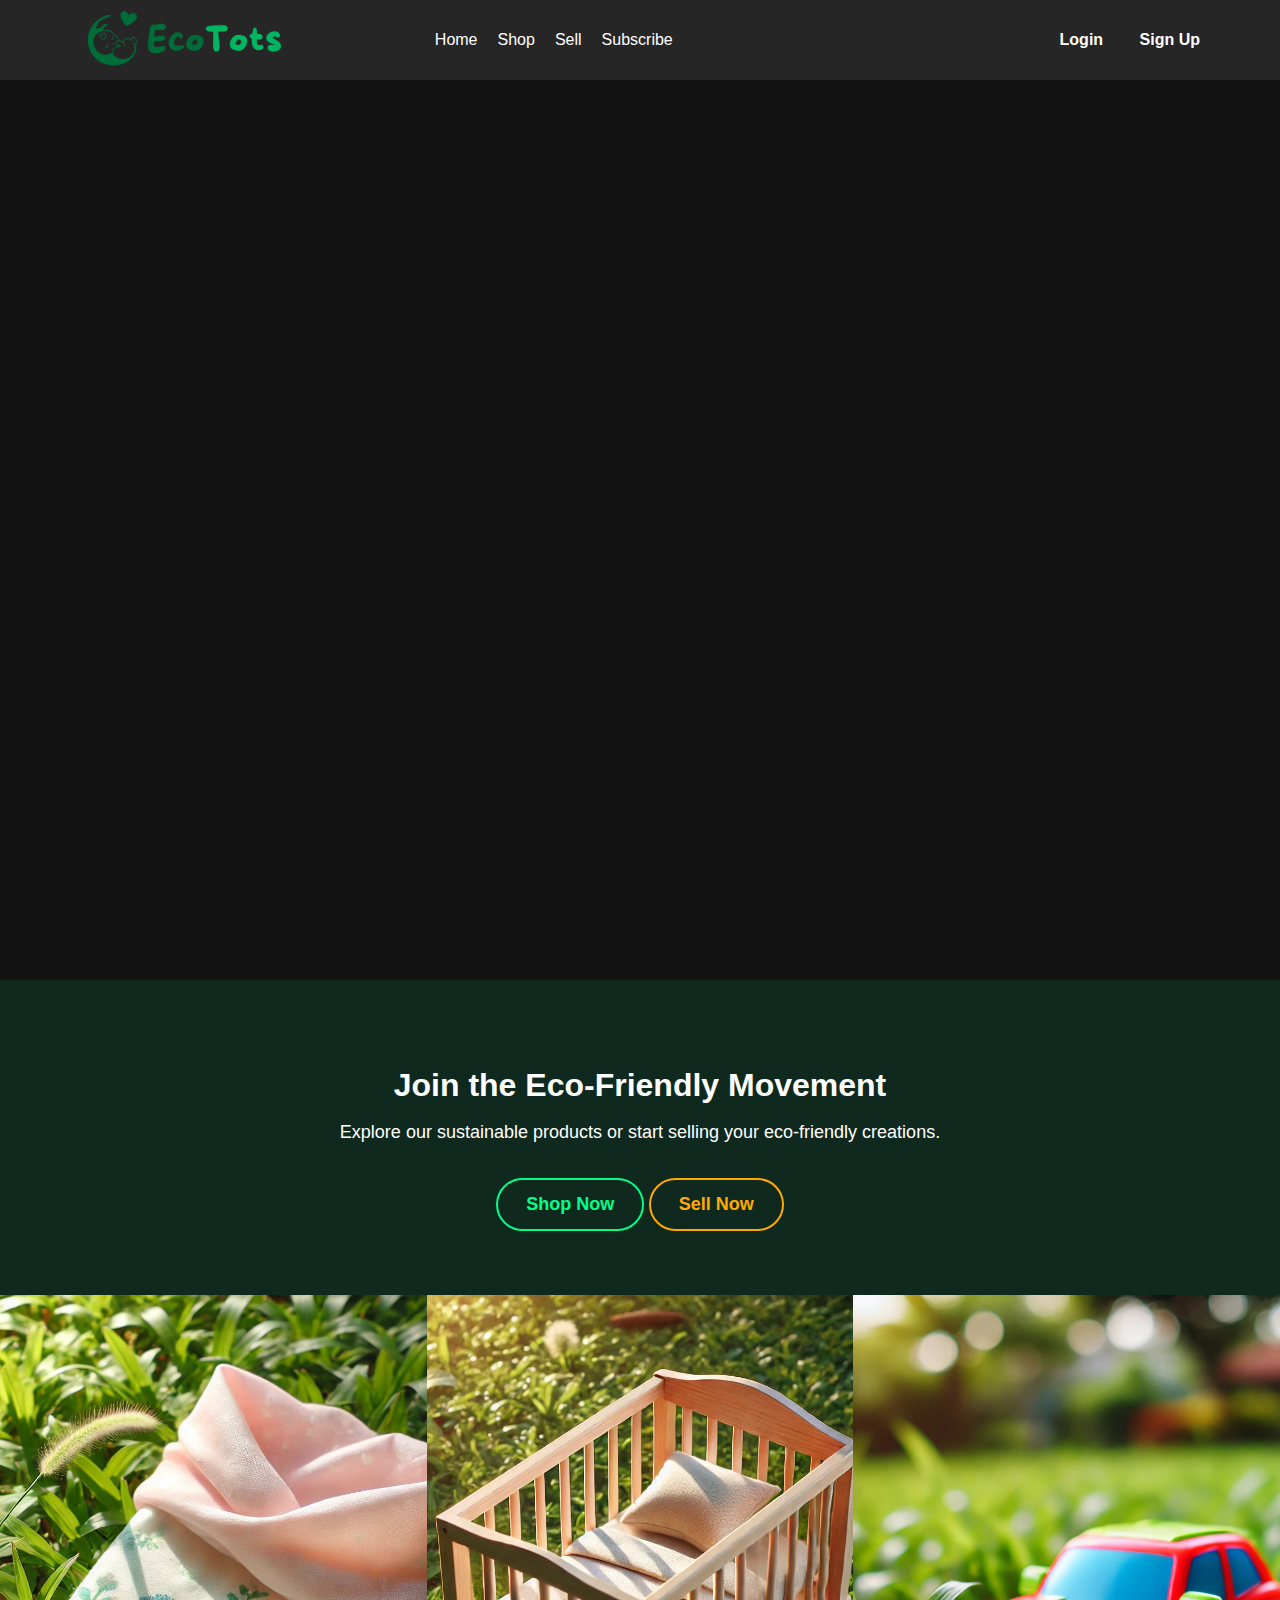
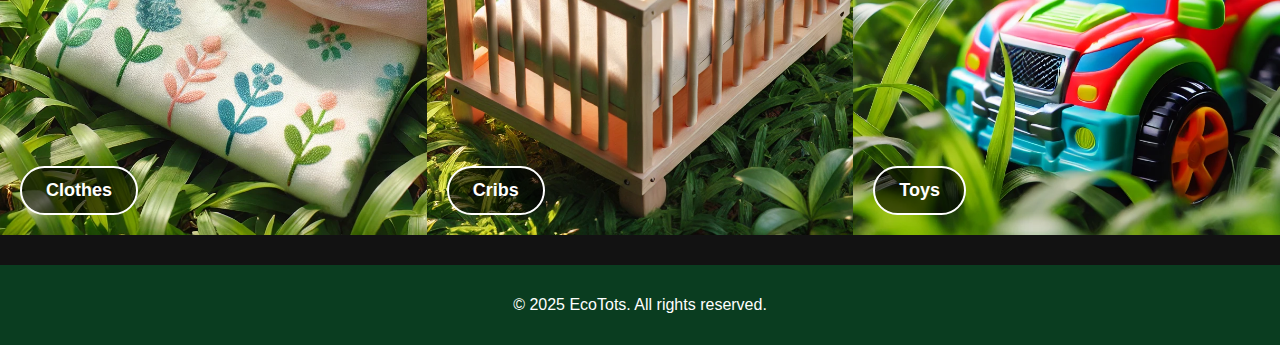
<file: index.html>
<!DOCTYPE html>
<html lang="en">
<head>
    <meta charset="UTF-8">
    <meta name="viewport" content="width=device-width, initial-scale=1.0">
    <title>EcoTots - Your Ultimate Shopping Destination</title>
    <link rel="stylesheet" href="styles.css">
</head>
<body>
    <header>
        <div class="container">
            <div class="logo">
                <img src="logo.png" alt="EcoTots Logo">
            </div>
            <nav>
                <ul>
                    <li><a href="#">Home</a></li>
                    <li><a href="shop.html">Shop</a></li>
                    <li><a href="sell.html">Sell</a></li>
                    <li><a href="#">Subscribe</a></li>
                </ul>
            </nav>
            <div class="auth-buttons">
                <a href="#" class="btn-login">Login</a>
                <a href="#" class="btn-signup">Sign Up</a>
            </div>
        </div>
    </header>
    
    

    <section class="hero">
    </section>    

    <section class="cta-section">
        <h2>Join the Eco-Friendly Movement</h2>
        <p>Explore our sustainable products or start selling your eco-friendly creations.</p>
        <div class="cta-buttons">
            <a href="#" class="btn">Shop Now</a>
            <a href="#" class="btn btn-secondary">Sell Now</a>
        </div>
    </section>

    <section class="categories">
        <div class="category" style="background-image: url('baby_clothes.webp');">
            <a href="#" class="category-btn">Clothes</a>
        </div>
        <div class="category" style="background-image: url('cribs.webp');">
            <a href="#" class="category-btn">Cribs</a>
        </div>
        <div class="category" style="background-image: url('toycar.webp');">
            <a href="#" class="category-btn">Toys</a>
        </div>
    </section>

    <footer>
        <p>&copy; 2025 EcoTots. All rights reserved.</p>
    </footer>
</body>
</html>
</file>
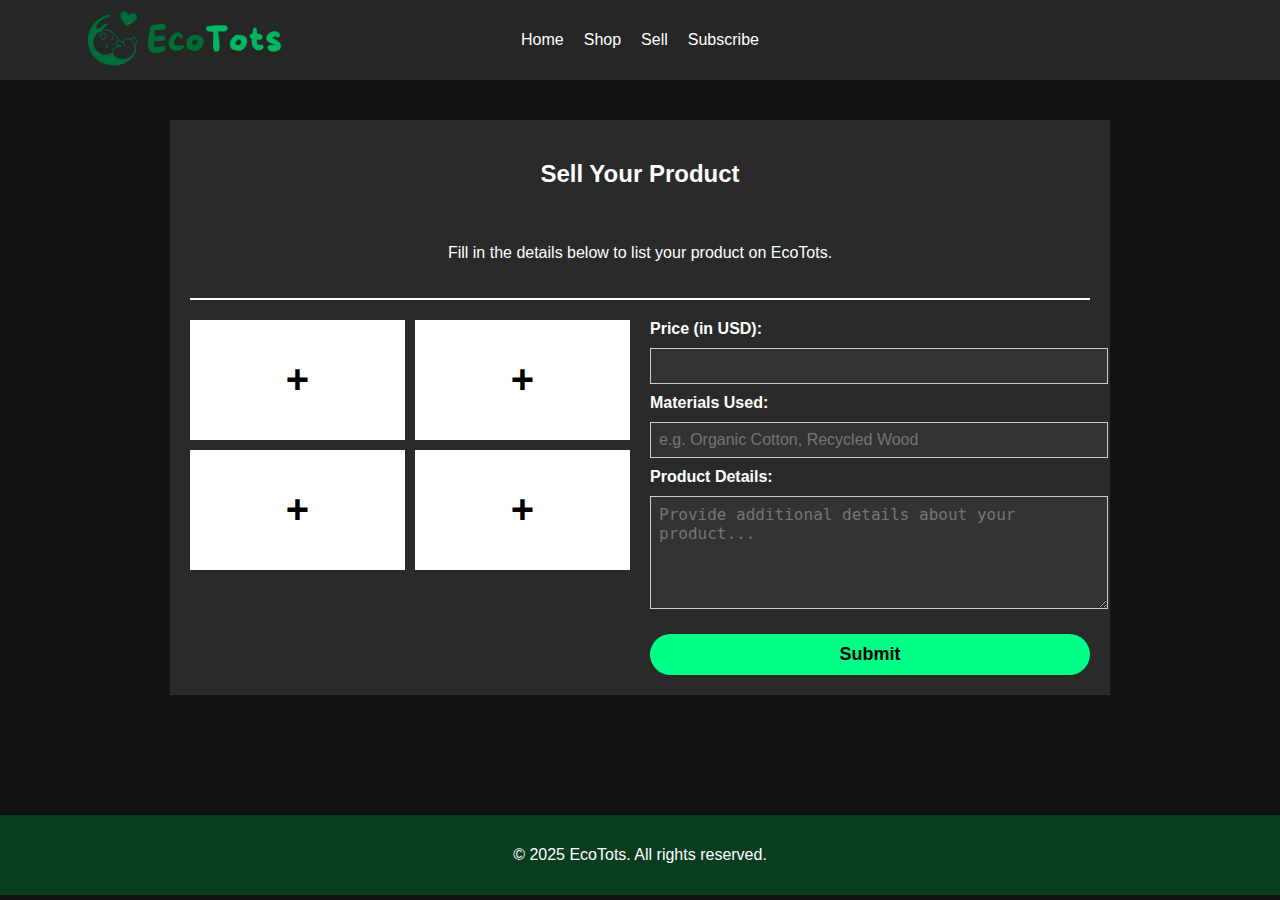
<file: sell.html>
<!DOCTYPE html>
<html lang="en">
<head>
    <meta charset="UTF-8">
    <meta name="viewport" content="width=device-width, initial-scale=1.0">
    <title>Sell - EcoTots</title>
    <link rel="stylesheet" href="styles.css">
</head>
<body>

    <!-- HEADER -->
    <header>
        <div class="container">
            <div class="logo">
                <a href="index.html"><img src="logo.png" alt="EcoTots Logo"></a>
            </div>
            <nav>
                <ul>
                    <li><a href="index.html">Home</a></li>
                    <li><a href="shop.html">Shop</a></li>
                    <li><a href="#">Sell</a></li>
                    <li><a href="#">Subscribe</a></li>
                </ul>
            </nav>
        </div>
    </header>

    <!-- SELL FORM -->
    <section class="sell-container">
        <h2>Sell Your Product</h2>
        <p>Fill in the details below to list your product on EcoTots.</p>

        <div class="sell-form-container">
            <!-- Left Section: Image Upload Grid -->
            <div class="image-upload-section">
                <div class="image-grid">
                    <div class="upload-box" onclick="document.getElementById('file-upload-1').click()">
                        <input type="file" id="file-upload-1" name="product-images[]" accept="image/*" hidden>
                        <span>+</span>
                    </div>
                    <div class="upload-box" onclick="document.getElementById('file-upload-2').click()">
                        <input type="file" id="file-upload-2" name="product-images[]" accept="image/*" hidden>
                        <span>+</span>
                    </div>
                    <div class="upload-box" onclick="document.getElementById('file-upload-3').click()">
                        <input type="file" id="file-upload-3" name="product-images[]" accept="image/*" hidden>
                        <span>+</span>
                    </div>
                    <div class="upload-box" onclick="document.getElementById('file-upload-4').click()">
                        <input type="file" id="file-upload-4" name="product-images[]" accept="image/*" hidden>
                        <span>+</span>
                    </div>
                </div>
            </div>

            <!-- Right Section: Product Form -->
            <div class="product-details-section">
                <form action="submit_product.php" method="POST" class="sell-form">
                    <label for="product-price">Price (in USD):</label>
                    <input type="number" id="product-price" name="product-price" min="1" required>

                    <label for="product-materials">Materials Used:</label>
                    <input type="text" id="product-materials" name="product-materials" placeholder="e.g. Organic Cotton, Recycled Wood" required>

                    <label for="product-details">Product Details:</label>
                    <textarea id="product-details" name="product-details" rows="5" placeholder="Provide additional details about your product..." required></textarea>

                    <button type="submit" class="btn">Submit</button>
                </form>
            </div>
        </div>
    </section>

    <!-- FOOTER -->
    <footer>
        <p>&copy; 2025 EcoTots. All rights reserved.</p>
    </footer>

</body>
</html>
</file>
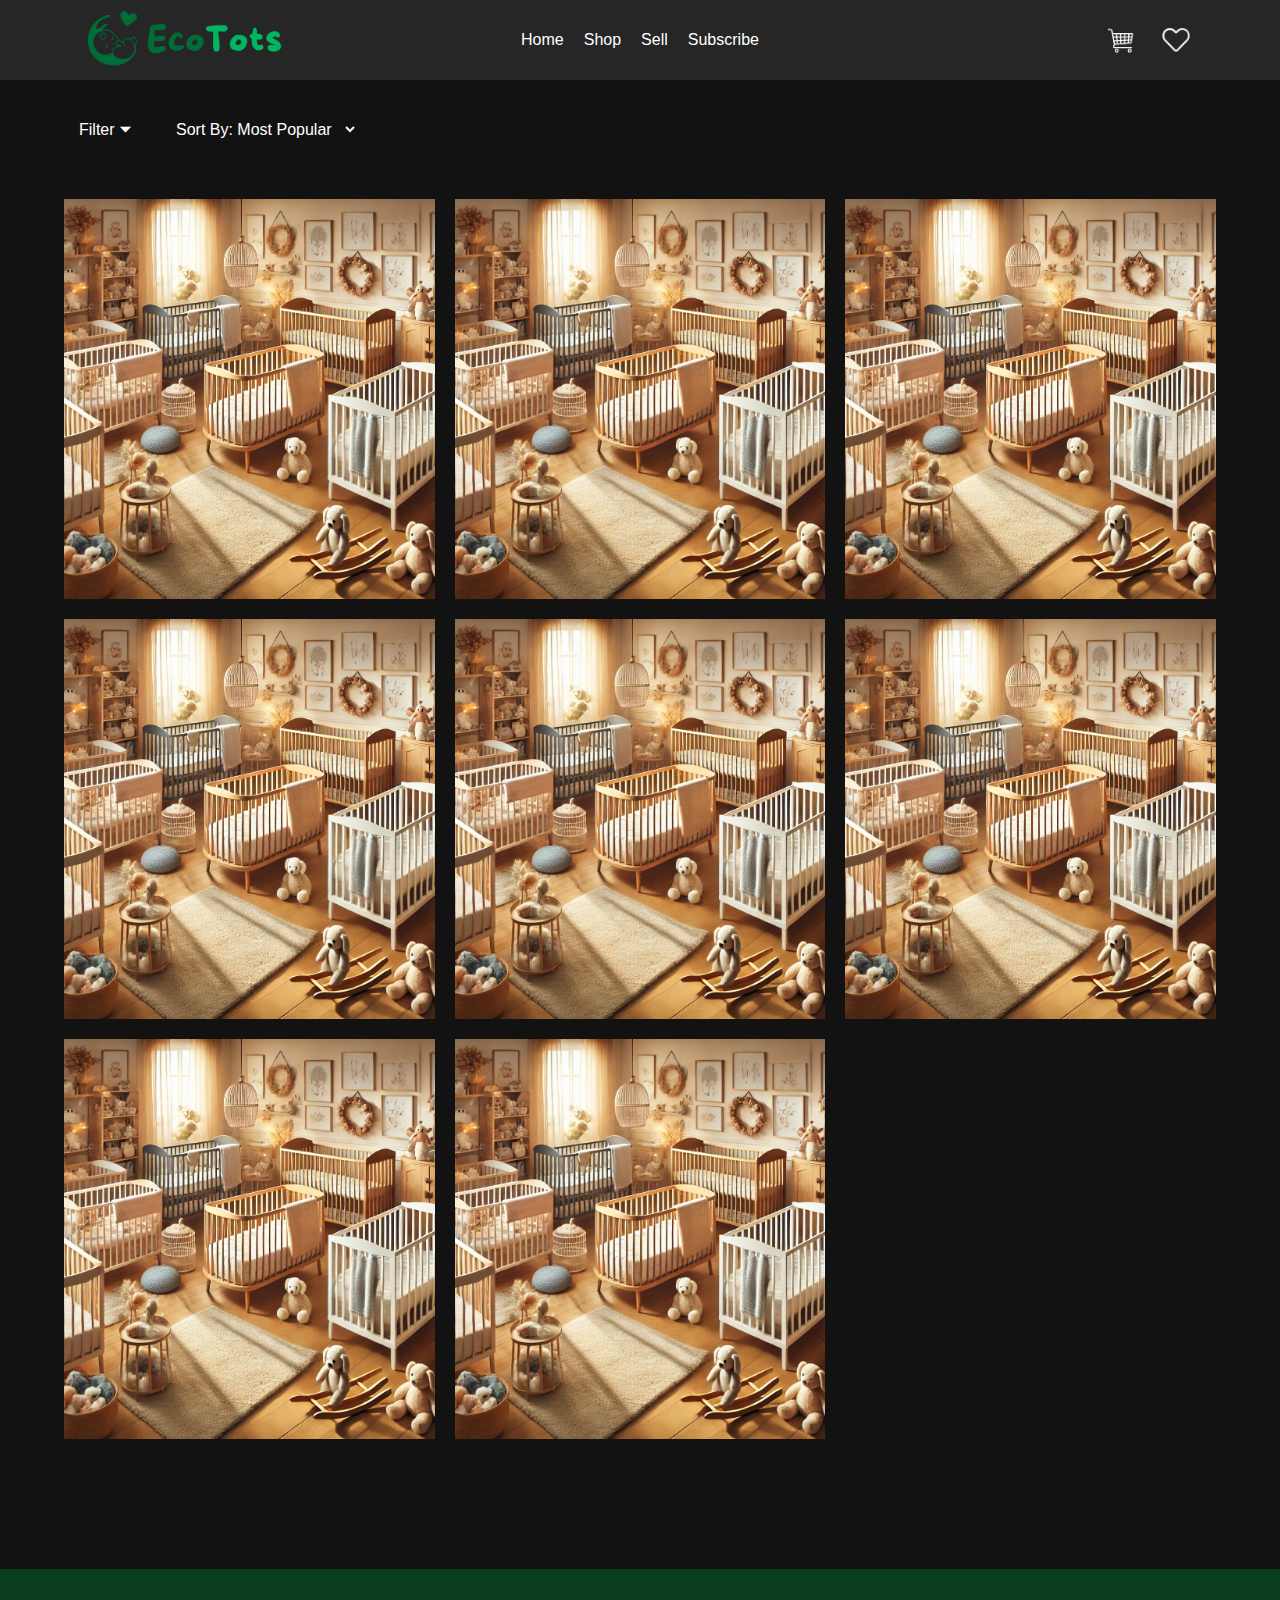
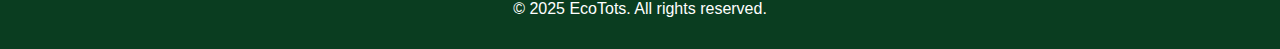
<file: shop.html>
<!DOCTYPE html>
<html lang="en">
<head>
    <meta charset="UTF-8">
    <meta name="viewport" content="width=device-width, initial-scale=1.0">
    <title>Shop - EcoTots</title>
    <link rel="stylesheet" href="styles.css">
</head>
<body>
    <!-- HEADER -->
    <header>
        <div class="container">
            <div class="logo">
                <a href="index.html"><img src="logo.png" alt="EcoTots Logo"></a>
            </div>
            <nav>
                <ul>
                    <li><a href="index.html">Home</a></li>
                    <li><a href="#">Shop</a></li>
                    <li><a href="sell.html">Sell</a></li>
                    <li><a href="#">Subscribe</a></li>
                </ul>
            </nav>
            <div class="cart-wishlist">
                <a href="#" class="cart-btn">
                    <img src="cart_sym.png" alt="Cart">
                </a>
                <a href="#" class="wishlist-btn">
                    <img src="wishlist_sym.png" alt="Wishlist">
                </a>
            </div>
            
        </div>
    </header>

    <!-- SHOP SECTION -->
    <section class="shop-container">
        <!-- Filter & Sort Section -->
        <div class="filter-sort">
            <!-- Filter Dropdown -->
            <div class="dropdown">
                <button class="dropbtn">Filter ⏷</button>
                <div class="dropdown-content">
                    <label for="product-filter">Product</label>
                    <select id="product-filter">
                        <option value="all">All</option>
                        <option value="cribs">Cribs</option>
                        <option value="toys">Toys</option>
                        <option value="clothes">Clothes</option>
                    </select>

                    <label for="price-filter">Price</label>
                    <input type="range" id="price-filter" min="0" max="500" value="250">

                    <label for="size-filter">Size</label>
                    <select id="size-filter">
                        <option value="all">All Sizes</option>
                        <option value="1-3">1-3 months</option>
                        <option value="3-6">3-6 months</option>
                        <option value="6-12">6-12 months</option>
                        <option value="1-2">1-2 years</option>
                    </select>

                    <!-- Apply Button -->
                    <button id="apply-filters" class="apply-btn">Apply</button>
                </div>
            </div>

            <!-- Sort Dropdown -->
            <select id="sort-dropdown">
                <option value="popularity">Sort By: Most Popular</option>
                <option value="price-low">Price: Low to High</option>
                <option value="price-high">Price: High to Low</option>
                <option value="newest">Newest Arrivals</option>
            </select>
        </div>

        <!-- Product Listing -->
        <div class="product-grid">
            <div class="product">
                <img src="image1.webp" alt="Product">
                <div class="product-info">
                    <div class="product-header">
                        <span class="product-name">Eco-Friendly Crib</span>
                        <span class="product-price">$120</span>
                    </div>
                    <div class="product-actions">
                        <a href="#" class="wishlist-btn">
                            <img src="atowishlist.png" alt="Wishlist">
                        </a>
                        <a href="#" class="cart-btn">
                            <img src="atocart.png" alt="Cart">
                        </a>
                    </div>
                </div>
            </div>
            
            
            <div class="product">
                <img src="image1.webp" alt="Product">
                <div class="product-info">
                    <div class="product-header">
                        <span class="product-name">Eco-Friendly Crib</span>
                        <span class="product-price">$120</span>
                    </div>
                    <div class="product-actions">
                        <a href="#" class="wishlist-btn">
                            <img src="atowishlist.png" alt="Wishlist">
                        </a>
                        <a href="#" class="cart-btn">
                            <img src="atocart.png" alt="Cart">
                        </a>
                    </div>
                </div>
            </div>
            

            <div class="product">
                <img src="image1.webp" alt="Product">
                <div class="product-info">
                    <div class="product-header">
                        <span class="product-name">Eco-Friendly Crib</span>
                        <span class="product-price">$120</span>
                    </div>
                    <div class="product-actions">
                        <a href="#" class="wishlist-btn">
                            <img src="atowishlist.png" alt="Wishlist">
                        </a>
                        <a href="#" class="cart-btn">
                            <img src="atocart.png" alt="Cart">
                        </a>
                    </div>
                </div>
            </div>
            
            <div class="product">
                <img src="image1.webp" alt="Product">
                <div class="product-info">
                    <div class="product-header">
                        <span class="product-name">Eco-Friendly Crib</span>
                        <span class="product-price">$120</span>
                    </div>
                    <div class="product-actions">
                        <a href="#" class="wishlist-btn">
                            <img src="atowishlist.png" alt="Wishlist">
                        </a>
                        <a href="#" class="cart-btn">
                            <img src="atocart.png" alt="Cart">
                        </a>
                    </div>
                </div>
            </div>
            

            <div class="product">
                <img src="image1.webp" alt="Product">
                <div class="product-info">
                    <div class="product-header">
                        <span class="product-name">Eco-Friendly Crib</span>
                        <span class="product-price">$120</span>
                    </div>
                    <div class="product-actions">
                        <a href="#" class="wishlist-btn">
                            <img src="atowishlist.png" alt="Wishlist">
                        </a>
                        <a href="#" class="cart-btn">
                            <img src="atocart.png" alt="Cart">
                        </a>
                    </div>
                </div>
            </div>
            

            <div class="product">
                <img src="image1.webp" alt="Product">
                <div class="product-info">
                    <div class="product-header">
                        <span class="product-name">Eco-Friendly Crib</span>
                        <span class="product-price">$120</span>
                    </div>
                    <div class="product-actions">
                        <a href="#" class="wishlist-btn">
                            <img src="atowishlist.png" alt="Wishlist">
                        </a>
                        <a href="#" class="cart-btn">
                            <img src="atocart.png" alt="Cart">
                        </a>
                    </div>
                </div>
            </div>
            

            <div class="product">
                <img src="image1.webp" alt="Product">
                <div class="product-info">
                    <div class="product-header">
                        <span class="product-name">Eco-Friendly Crib</span>
                        <span class="product-price">$120</span>
                    </div>
                    <div class="product-actions">
                        <a href="#" class="wishlist-btn">
                            <img src="atowishlist.png" alt="Wishlist">
                        </a>
                        <a href="#" class="cart-btn">
                            <img src="atocart.png" alt="Cart">
                        </a>
                    </div>
                </div>
            </div>
            

            <div class="product">
                <img src="image1.webp" alt="Product">
                <div class="product-info">
                    <div class="product-header">
                        <span class="product-name">Eco-Friendly Crib</span>
                        <span class="product-price">$120</span>
                    </div>
                    <div class="product-actions">
                        <a href="#" class="wishlist-btn">
                            <img src="atowishlist.png" alt="Wishlist">
                        </a>
                        <a href="#" class="cart-btn">
                            <img src="atocart.png" alt="Cart">
                        </a>
                    </div>
                </div>
            </div>
            
        </div>
    </section>

    <footer>
        <p>&copy; 2025 EcoTots. All rights reserved.</p>
    </footer>
</body>
</html>
</file>
<file: styles.css>
/* General styles */
body {
    font-family: Arial, sans-serif;
    margin: 0;
    padding: 0;
    background-color: #121212;
    color: #ffffff;
}

/* Header */
header {
    position: absolute;
    top: 0;
    left: 0;
    width: 100%;
    height: 80px; /* Fixed height to prevent expansion */
    display: flex;
    align-items: center; /* Center items vertically */
    padding: 0 5%; /* Adjust padding */
    background: rgba(122, 122, 122, 0.2);
    z-index: 10;
    box-sizing: border-box;
}

/* Wrap everything inside a container */
header .container {
    display: flex;
    align-items: center;
    justify-content: space-between;
    width: 100%;
    position: relative;
}

/* Logo stays on the extreme left */
.logo {
    position: absolute;
    left: 20px; /* Padding from the left */
}

/* Logo Image */
.logo img {
    max-height: 60px;
    width: auto;
}

/* Navigation centered */
nav {
    flex: 1;
    display: flex;
    justify-content: center; /* Centers menu */
}

/* Navigation Menu */
nav ul {
    list-style: none;
    margin: 0;
    padding: 0;
    display: flex;
    gap: 20px;
}

/* Navigation links */
nav ul li a {
    text-decoration: none;
    color: #ffffff;
    font-size: 16px; /* Keep the font size fixed */
    font-weight: normal; /* Default weight */
    /* transition: color 0.3s ease-in-out, text-shadow 0.3s ease-in-out, font-weight 0.3s ease-in-out; */
}

/* Hover Effect: Glow and Bold (Without Font Size Increase) */
nav ul li a:hover {
    color: #ffffff; /* Green glow effect */
    font-weight: bold; /* Bold on hover */
    text-shadow: 0px 0px 10px #00ff88; /* Green glow */
}

/* Login & Sign Up buttons */
.auth-buttons a {
    text-decoration: none;
    font-size: 16px;
    font-weight: bold;
    padding: 8px 16px;
    border-radius: 20px;
    transition: all 0.3s ease-in-out;
    color: #ffffff; /* Default white text */
    background: none; /* Remove background */
    border: none; /* Remove border */
}

/* Green Glow on Hover */
.auth-buttons a:hover {
    color: #ffffff; /* Change text color to green */
    text-shadow: 0px 0px 10px #00cc25; /* Glow effect */
    transform: scale(1.1); /* Slight zoom */
}

/* Logo stays on the extreme left */
.logo {
    position: absolute;
    left: 0;
    padding-left: 20px; /* Adjust if needed */
}

/* Logo Image */
.logo img {
    max-height: 60px; /* Adjust logo size */
    width: auto;
}

/* Navigation centered */
nav {
    flex: 1; /* Takes available space */
    display: flex;
    justify-content: center; /* Centers menu */
}

/* Navigation Menu */
nav ul {
    list-style: none;
    margin: 0;
    padding: 0;
    display: flex;
    gap: 20px; /* Adds spacing between menu items */
}

/* Navigation links */
nav ul li a {
    text-decoration: none;
    color: #ffffff;
    font-size: 16px; /* Keep the font size fixed */
    font-weight: normal; /* Default weight */
    transition: color 0.3s ease-in-out, text-shadow 0.3s ease-in-out, font-weight 0.3s ease-in-out;
}

/* Hover Effect: Glow and Bold (Without Font Size Increase) */
nav ul li a:hover {
    color: #ffffff; /* Green glow effect */
    font-weight: bold; /* Bold on hover */
    text-shadow: 0px 0px 10px #00ff88; /* Green glow */
}


/* Hero Section */
.hero {
    position: relative;
    text-align: center;
    align-items: center;
    display: flex;
    height: 100vh; /* Full viewport height */
    color: #ffffff;
    justify-content: center;
    overflow: hidden;
    padding-top: 80px; /* Push content down so it doesn't overlap the header */
}

/* Background Image Slider */
.hero::before {
    content: "";
    position: absolute;
    top: 0;
    left: 0;
    width: 100%;
    height: 100%;
    background-size: cover; /* Stretch to cover entire hero */
    background-position: center;
    background-repeat: no-repeat;
    animation: backgroundSlider 8s infinite linear;
    z-index: -1;
}

/* Keyframes for Changing Background Images */
@keyframes backgroundSlider {
    0% { background-image: url('image1.webp'); }
    25% { background-image: url('image2.webp'); }
    50% { background-image: url('image3.webp'); }
    75% { background-image: url('image1.webp'); }
    100% { background-image: url('image2.webp'); }
}

/* Styling the text and button */
.hero h1 {
    font-size: 40px;
    margin-bottom: 10px;
}

.hero p {
    font-size: 18px;
    margin-bottom: 20px;
}

.btn {
    display: inline-block;
    background-color: #00ff88;
    padding: 12px 24px;
    color: #000;
    text-decoration: none;
    font-weight: bold;
    border-radius: 5px;
    margin-top: 15px;
}

.btn:hover {
    background-color: #00cc66;
}

/* CTA Section (Between Hero & Products) */
.cta-section {
    text-align: center;
    padding: 60px 20px;
    background-color: #0f291e; /* Dark green background */
    color: #ffffff;
}

.cta-section h2 {
    font-size: 32px;
    margin-bottom: 10px;
}

.cta-section p {
    font-size: 18px;
    margin-bottom: 20px;
}

/* General Button Styles */
.btn {
    display: inline-block;
    padding: 14px 28px;
    font-size: 18px;
    font-weight: bold;
    text-decoration: none;
    border-radius: 30px; /* More curled edges */
    transition: all 0.3s ease-in-out;
    border: 2px solid transparent;
    cursor: pointer;
    text-align: center;
    position: relative;
    overflow: hidden;
    background: transparent; /* Makes it see-through */
}

/* Shop Now Button (Transparent with Green Border) */
.btn {
    color: #00ff88;
    border-color: #00ff88; /* Green border */
}

.btn:hover {
    background: rgba(0, 255, 136, 0.2); /* Light green tint on hover */
    transform: scale(1.08); /* Slight zoom */
    box-shadow: 0px 4px 10px rgba(0, 255, 136, 0.5); /* Glow effect */
}

/* Sell Now Button (Transparent with Orange Border) */
.btn-secondary {
    color: #ffaa00;
    border-color: #ffaa00; /* Orange border */
}

.btn-secondary:hover {
    background: rgba(255, 170, 0, 0.2); /* Light orange tint on hover */
    transform: scale(1.08);
    box-shadow: 0px 4px 10px rgba(255, 170, 0, 0.5);
}

/* Categories Section */
.categories {
    display: flex;
    justify-content: center;
    align-items: center;
    gap: 0; /* No extra spacing */
    width: 100%;
    height: 60vh; /* Adjust height as needed */
}

.category {
    flex: 1; /* Equal width for all three sections */
    height: 100%;
    background-size: cover;
    background-position: center;
    background-repeat: no-repeat;
    position: relative;
    transition: transform 0.5s ease, filter 0.5s ease; /* Smooth transition */
}

/* Hover Effect: Slight Zoom and Brightness */
.category:hover {
    transform: scale(1.05); /* Zoom in */
    filter: brightness(1.2); /* Increase brightness */
}

/* Category Button (Inside Image, Bottom Left) */
.category-btn {
    position: absolute;
    bottom: 20px;
    left: 20px;
    padding: 12px 24px;
    font-size: 18px;
    font-weight: bold;
    text-decoration: none;
    border-radius: 25px; /* Curved edges */
    transition: all 0.3s ease-in-out;
    border: 2px solid white;
    cursor: pointer;
    text-align: center;
    background: rgba(0, 0, 0, 0.6); /* Semi-transparent black */
    color: white;
}

.category-btn:hover {
    background: rgba(255, 255, 255, 0.2); /* Light overlay */
    color: #fff;
    transform: scale(1.08);
}


/* Category Button (Inside Image, Bottom Left) */
.category-btn {
    position: absolute;
    bottom: 20px;
    left: 20px;
    padding: 12px 24px;
    font-size: 18px;
    font-weight: bold;
    text-decoration: none;
    border-radius: 25px; /* Curved edges */
    transition: all 0.3s ease-in-out;
    border: 2px solid white;
    cursor: pointer;
    text-align: center;
    background: rgba(0, 0, 0, 0.6); /* Semi-transparent black */
    color: white;
}

.category-btn:hover {
    background: rgba(255, 255, 255, 0.2); /* Light overlay */
    color: #fff;
    transform: scale(1.08);
}


/* Footer */
footer {
    text-align: center;
    padding: 15px;
    background-color: #0a3d20;
    margin-top: 30px;
}

/* Shop Page Layout */
.shop-container {
    display: flex;
    flex-direction: column;
    gap: 20px;
    padding: 100px 5%;
}

/* Filter & Sort Section */
.filter-sort {
    display: flex;
    gap: 15px;
    margin-bottom: 20px;
    align-items: center;
    flex-wrap: wrap;
    padding: 10px 0;
    cursor: pointer;
    justify-content: flex-start; /* Aligns to the left */
}

/* Dropdown Button */
.dropbtn {
    background: none; /* No background */
    color: #ffffff;
    padding: 10px 15px;
    font-size: 16px;
    font-weight: normal; /* No bold */
    border: none; /* No border */
    cursor: pointer;
    transition: color 0.3s ease;
}

.dropbtn:hover {
    color: #00ff88;
}

/* Dropdown Content */
.dropdown-content {
    display: none;
    position: absolute;
    background-color: #1a1a1a; /* Darker background */
    padding: 12px;
    min-width: 180px;
    z-index: 1;
}

/* Show Dropdown Content on Hover */
.dropdown:hover .dropdown-content {
    display: block;
}

/* Labels inside the dropdown */
.dropdown-content label {
    color: #ffffff;
    font-size: 14px;
    font-weight: normal; /* No bold */
    display: block;
    margin-top: 8px;
}

/* Filter Inputs */
.dropdown-content select,
.dropdown-content input[type="range"] {
    width: 100%;
    padding: 6px;
    border: none;
    background-color: #333;
    color: #ffffff;
    font-size: 14px;
    outline: none;
    cursor: pointer;
    transition: background 0.3s ease;
}

.dropdown-content select:hover,
.dropdown-content input[type="range"]:hover {
    background: #444;
}

/* Apply Button */
.apply-btn {
    margin-top: 10px;
    padding: 8px 12px;
    width: 100%;
    background: none; /* No background */
    color: #ffffff;
    border: none; /* No border */
    font-size: 16px;
    font-weight: normal; /* No bold */
    cursor: pointer;
    transition: color 0.3s ease;
}

.apply-btn:hover {
    color: #00ff88;
}

/* Sort Dropdown */
#sort-dropdown {
    padding: 10px;
    font-size: 16px;
    font-weight: normal; /* No bold */
    border: none; /* No border */
    background: none; /* No background */
    color: white;
    outline: none;
    cursor: pointer;
    transition: color 0.3s ease;
}

#sort-dropdown:hover {
    color: #00ff88;
}



/* Header */
header {
    position: absolute;
    top: 0;
    left: 0;
    width: 100%;
    height: 80px;
    display: flex;
    align-items: center;
    padding: 0 5%;
    background: rgba(122, 122, 122, 0.2);
    z-index: 10;
    box-sizing: border-box;
}

/* Wrap everything inside a container */
header .container {
    display: flex;
    align-items: center;
    justify-content: space-between;
    width: 100%;
    position: relative;
}

/* Header Cart & Wishlist Container */
.cart-wishlist {
    position: absolute;
    right: 20px;
    display: flex;
    gap: 15px;
}

/* Common Style for Icons */
.cart-wishlist a {
    display: flex;
    align-items: center;
    justify-content: center;
    font-size: 20px; /* Larger icons for visibility */
    width: 40px; /* Square shape */
    height: 40px;
    border-radius: 50%; /* Circular */
    transition: all 0.3s ease-in-out;
    text-decoration: none;
}

/* Header Cart & Wishlist Container */
.cart-wishlist {
    position: absolute;
    right: 20px;
    display: flex;
    gap: 15px;
}

/* Common Style for Image Buttons */
.cart-wishlist a {
    display: flex;
    align-items: center;
    justify-content: center;
    width: 40px; /* Keep the size small */
    height: 40px;
    transition: all 0.3s ease-in-out;
    text-decoration: none;
    background: none; /* No background */
}

/* Cart & Wishlist Images */
.cart-wishlist a img {
    width: 28px; /* Slightly larger for visibility */
    height: 28px;
    object-fit: contain;
    transition: transform 0.3s ease-in-out, filter 0.3s ease-in-out;
}

/* Glow and Growth Effect on Hover */
.cart-wishlist a:hover img {
    transform: scale(1.3); /* More noticeable growth */
    filter: drop-shadow(0px 0px 8px rgba(255, 255, 255, 0.6)); /* Soft white glow */
}

/* Product Grid */
.product-grid {
    display: grid;
    grid-template-columns: repeat(auto-fill, minmax(300px, 1fr)); /* Rectangular product cards */
    gap: 20px;
}

/* Product Card */
.product {
    background-color: #1e1e1e;
    overflow: hidden;
    position: relative;
    text-align: center;
    padding: 0;
    height: 400px; /* Ensures rectangular shape */
    border-radius: 0; /* No curves */
}

/* Product Image */
.product img {
    width: 100%;
    height: 100%;
    object-fit: cover;
}

/* Hide details by default */
.product .product-info {
    position: absolute;
    bottom: 0;
    width: 100%;
    background: rgba(0, 0, 0, 0.85); /* Dark overlay */
    color: white;
    padding: 10px 15px;
    opacity: 0;
    transform: translateY(100%);
    transition: all 0.3s ease-in-out;
    display: flex;
    flex-direction: column;
    justify-content: space-between;
    height: 80px; /* Ensures enough space for two lines */
    box-sizing: border-box;
}

/* Show details on hover */
.product:hover .product-info {
    opacity: 1;
    transform: translateY(0);
}

/* First Line: Product Name (Left) & Price (Right) */
.product-header {
    display: flex;
    justify-content: space-between;
    align-items: center;
    font-size: 16px;
    font-weight: bold;
}

/* Second Line: Wishlist (Left) & Cart (Right) */
.product-actions {
    display: flex;
    justify-content: space-between;
    align-items: center;
}

/* Remove button styling, only use images */
.product-actions a {
    display: flex;
    align-items: center;
    justify-content: center;
    width: 40px; /* Fixed size for buttons */
    height: 40px;
    transition: transform 0.3s ease-in-out, filter 0.3s ease-in-out;
}

/* Ensure images fit properly */
.product-actions a img {
    width: 28px;
    height: 28px;
    object-fit: contain;
}

/* Hover effect: Slightly enlarge and glow */
.product-actions a:hover {
    transform: scale(1.3);
    filter: drop-shadow(0px 0px 6px rgba(255, 255, 255, 0.6));
}

/* General Styles */
body {
    font-family: Arial, sans-serif;
    margin: 0;
    padding: 0;
    background-color: #121212;
    color: #ffffff;
}

/* Header */
header {
    position: absolute;
    top: 0;
    left: 0;
    width: 100%;
    height: 80px;
    display: flex;
    align-items: center;
    padding: 0 5%;
    background: rgba(122, 122, 122, 0.2);
    z-index: 10;
    box-sizing: border-box;
}

header .container {
    display: flex;
    align-items: center;
    justify-content: space-between;
    width: 100%;
}

.logo img {
    max-height: 60px;
    width: auto;
}

/* Sell Container */
.sell-container {
    max-width: 900px;
    margin: 120px auto;
    padding: 20px;
    background: rgba(255, 255, 255, 0.1);
    text-align: center;
    display: flex;
    flex-direction: column;
    gap: 20px;
}

/* Sell Form Layout */
.sell-form-container {
    display: flex;
    justify-content: space-between;
    gap: 20px;
    align-items: flex-start;
    border-top: 2px solid white;
    padding-top: 20px;
}

/* Left: Image Upload Section */
.image-upload-section {
    width: 50%;
    display: flex;
    justify-content: center;
    align-items: center;
}

.image-grid {
    display: grid;
    grid-template-columns: repeat(2, 1fr);
    gap: 10px;
    width: 100%;
}

.upload-box {
    width: 100%;
    height: 120px;
    background-color: white;
    display: flex;
    align-items: center;
    justify-content: center;
    font-size: 40px;
    color: black;
    font-weight: bold;
    cursor: pointer;
    user-select: none;
    text-align: center;
}

/* Right: Product Details Form */
.product-details-section {
    width: 50%;
}

.sell-form {
    display: flex;
    flex-direction: column;
    gap: 10px;
    text-align: left;
}

.sell-form label {
    font-weight: bold;
    color: #ffffff;
}

.sell-form input, 
.sell-form textarea {
    width: 100%;
    padding: 8px;
    font-size: 16px;
    border: 1px solid #ccc;
    background: #333;
    color: white;
}

/* Submit Button */
.sell-form button {
    background: #00ff88;
    color: #000;
    font-size: 18px;
    font-weight: bold;
    padding: 10px;
    border: none;
    cursor: pointer;
    transition: background 0.3s ease-in-out;
}

.sell-form button:hover {
    background: #00cc66;
}

/* Footer */
footer {
    text-align: center;
    padding: 15px;
    background-color: #0a3d20;
    margin-top: 30px;
}
</file>
